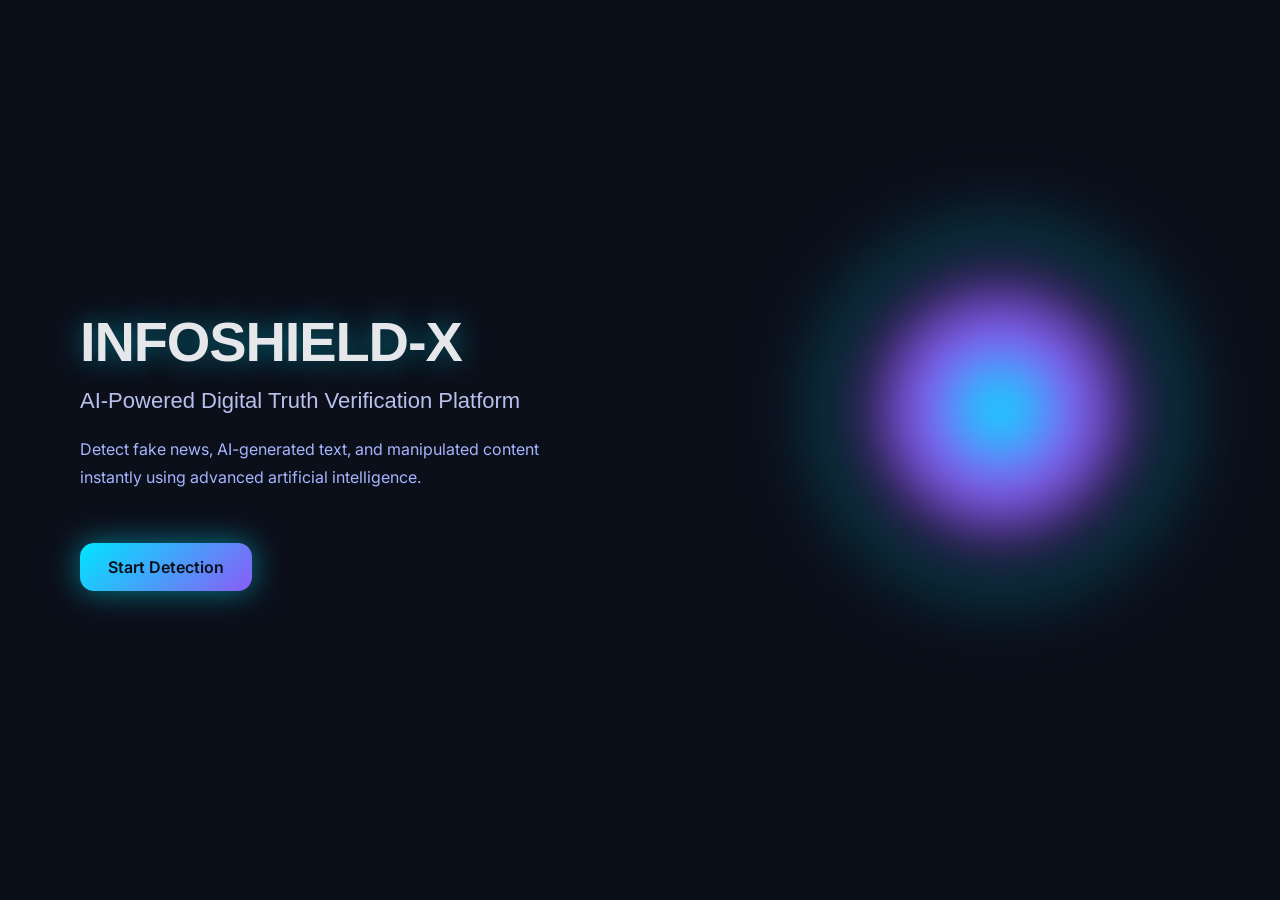
<file: frontend/Index.html>
<!DOCTYPE html>
<html lang="en">
<head>
  <meta charset="UTF-8">
  <title>INFOSHIELD-X</title>
  <link rel="preconnect" href="https://fonts.googleapis.com">
<link rel="preconnect" href="https://fonts.gstatic.com" crossorigin>
<link rel="stylesheet" href="style.css">
<link href="https://fonts.googleapis.com/css2?family=Inter:wght@300;400;500;600;700;800&display=swap" rel="stylesheet">

  

</head>
<body>

  <section class="hero">

    <div class="hero-left">
      <h1 class="logo">INFOSHIELD-X</h1>
      <h2 class="subtitle">AI-Powered Digital Truth Verification Platform</h2>

      <p class="description">
        Detect fake news, AI-generated text, and manipulated content instantly
        using advanced artificial intelligence.
      </p>

      <!-- Detection UI (WORKING PART) -->
     <button onclick="openModal()">Start Detection</button>

    </div>

    <div class="hero-right">
      <div class="ai-orb"></div>
    </div>

  </section>

  
<div class="modal" id="detectModal">
  <div class="modal-content">
    <h2>AI Text Detection</h2>

    <textarea id="textInput" placeholder="Paste text to verify..."></textarea>

   <button onclick="detectText()">Analyze</button>

    <div id="result"></div>
    <div id="explanation" class="explanation"></div>
    <div class="confidence-bar">
  <div class="confidence-fill" id="confidenceFill"></div>
  <div class="explanation" id="explanation"></div>

</div>

    <span class="close" onclick="closeModal()">×</span>
  </div>
</div>
<script src="script.js"></script>
</body>
</html>
</file>
<file: frontend/style.css>
body {
  margin: 0;
  background: #0B0F1A;
  color: #E5E7EB;
  font-family: 'Inter', system-ui, -apple-system, BlinkMacSystemFont, sans-serif;
}

  .hero {
    display: flex;
    justify-content: space-between;
    align-items: center;
    min-height: 100vh;
    padding: 80px;
    box-sizing: border-box;
  }

  .hero-left {
    max-width: 520px;
  }

  .logo {
  font-family: 'Space Grotesk', sans-serif;
  font-size: 56px;
  font-weight: 700;   /* or 800 if your Figma uses extra bold */
  letter-spacing: -0.02em;
  margin: 0;
  text-transform: uppercase;
  text-shadow: 0 0 28px rgba(0,229,255,0.45);
}


.subtitle {
  font-family: 'Space Grotesk', sans-serif;
  font-size: 22px;
  font-weight: 500;
  color: #B8C1EC;
  margin: 14px 0 22px;
}

.description {
  font-family: 'Inter', sans-serif;
  font-size: 16px;
  font-weight: 400;
  color: #A5B4FC;
  line-height: 1.7;
  margin-bottom: 32px;
}

button {
  font-family: 'Inter', sans-serif;
  font-weight: 600;
}

  textarea {
    width: 100%;
    height: 130px;
    background: rgba(255,255,255,0.05);
    border: 1px solid rgba(139,92,246,0.6);
    border-radius: 14px;
    padding: 16px;
    color: white;
    font-size: 16px;
    outline: none;
    backdrop-filter: blur(10px);
  }

  textarea:focus {
    border-color: #00E5FF;
    box-shadow: 0 0 15px rgba(0,229,255,0.4);
  }
  

  button {
    margin-top: 20px;
    padding: 14px 28px;
    background: linear-gradient(135deg, #00E5FF, #8B5CF6);
    color: #0B0F1A;
    border: none;
    border-radius: 14px;
    font-size: 16px;
    font-weight: 600;
    cursor: pointer;
    box-shadow: 0 0 30px rgba(0,229,255,0.5);
    transition: transform 0.2s ease;
  }

  button:hover {
    transform: translateY(-2px);
  }

  #result {
    margin-top: 24px;
    padding: 18px;
    border-radius: 14px;
    display: none;
    font-size: 18px;
  }

  .real {
    border: 1px solid #00FF9C;
    color: #00FF9C;
    box-shadow: 0 0 20px rgba(0,255,156,0.4);
  }

  .fake {
    border: 1px solid #FF4C4C;
    color: #FF4C4C;
    box-shadow: 0 0 20px rgba(255,76,76,0.4);
  }

  .loading {
    color: #00E5FF;
    font-style: italic;
  }

  .hero-right {
    width: 400px;
    height: 400px;
    position: relative;
  }

  .ai-orb {
    width: 320px;
    height: 320px;
    border-radius: 50%;
    background: radial-gradient(circle, #00E5FF, #8B5CF6, transparent 70%);
    filter: blur(20px);
    box-shadow: 0 0 80px rgba(0,229,255,0.5);
    margin: auto;
  }

  .modal {
  position: fixed;
  inset: 0;
  background: rgba(5, 10, 20, 0.8);
  backdrop-filter: blur(10px);
  display: none;
  align-items: center;
  justify-content: center;
  z-index: 999;
}

.modal.show {
  display: flex;
}

.modal-content {
  width: 480px;
  background: #0B0F1A;
  border-radius: 18px;
  padding: 30px;
  border: 1px solid rgba(139,92,246,0.5);
  box-shadow: 0 0 50px rgba(0,229,255,0.3);
  position: relative;

  /* animation */
  transform: scale(0.95);
  opacity: 0;
  transition: all 0.25s ease;
}

.modal.show .modal-content {
  transform: scale(1);
  opacity: 1;
}


.modal-content h2 {
  margin-top: 0;
  color: #00E5FF;
}

.close {
  position: absolute;
  top: 14px;
  right: 18px;
  font-size: 26px;
  cursor: pointer;
  color: #A5B4FC;
}
.confidence-bar {
  margin-top: 16px;
  width: 100%;
  height: 10px;
  background: rgba(255,255,255,0.1);
  border-radius: 10px;
  overflow: hidden;
  display: none;
}

.confidence-fill {
  height: 100%;
  width: 0%;
  background: linear-gradient(90deg, #00E5FF, #8B5CF6);
  transition: width 0.4s ease;
}
.explanation {
  margin-top: 14px;
  font-size: 14px;
  line-height: 1.6;
  color: yellow;
  border: 1px solid red;
}
.show {
  display: block;
}
.explanation {
  margin-top: 12px;
  font-size: 14px;
  color: #A5B4FC;
  display: block;   /* IMPORTANT */
}
</file>
